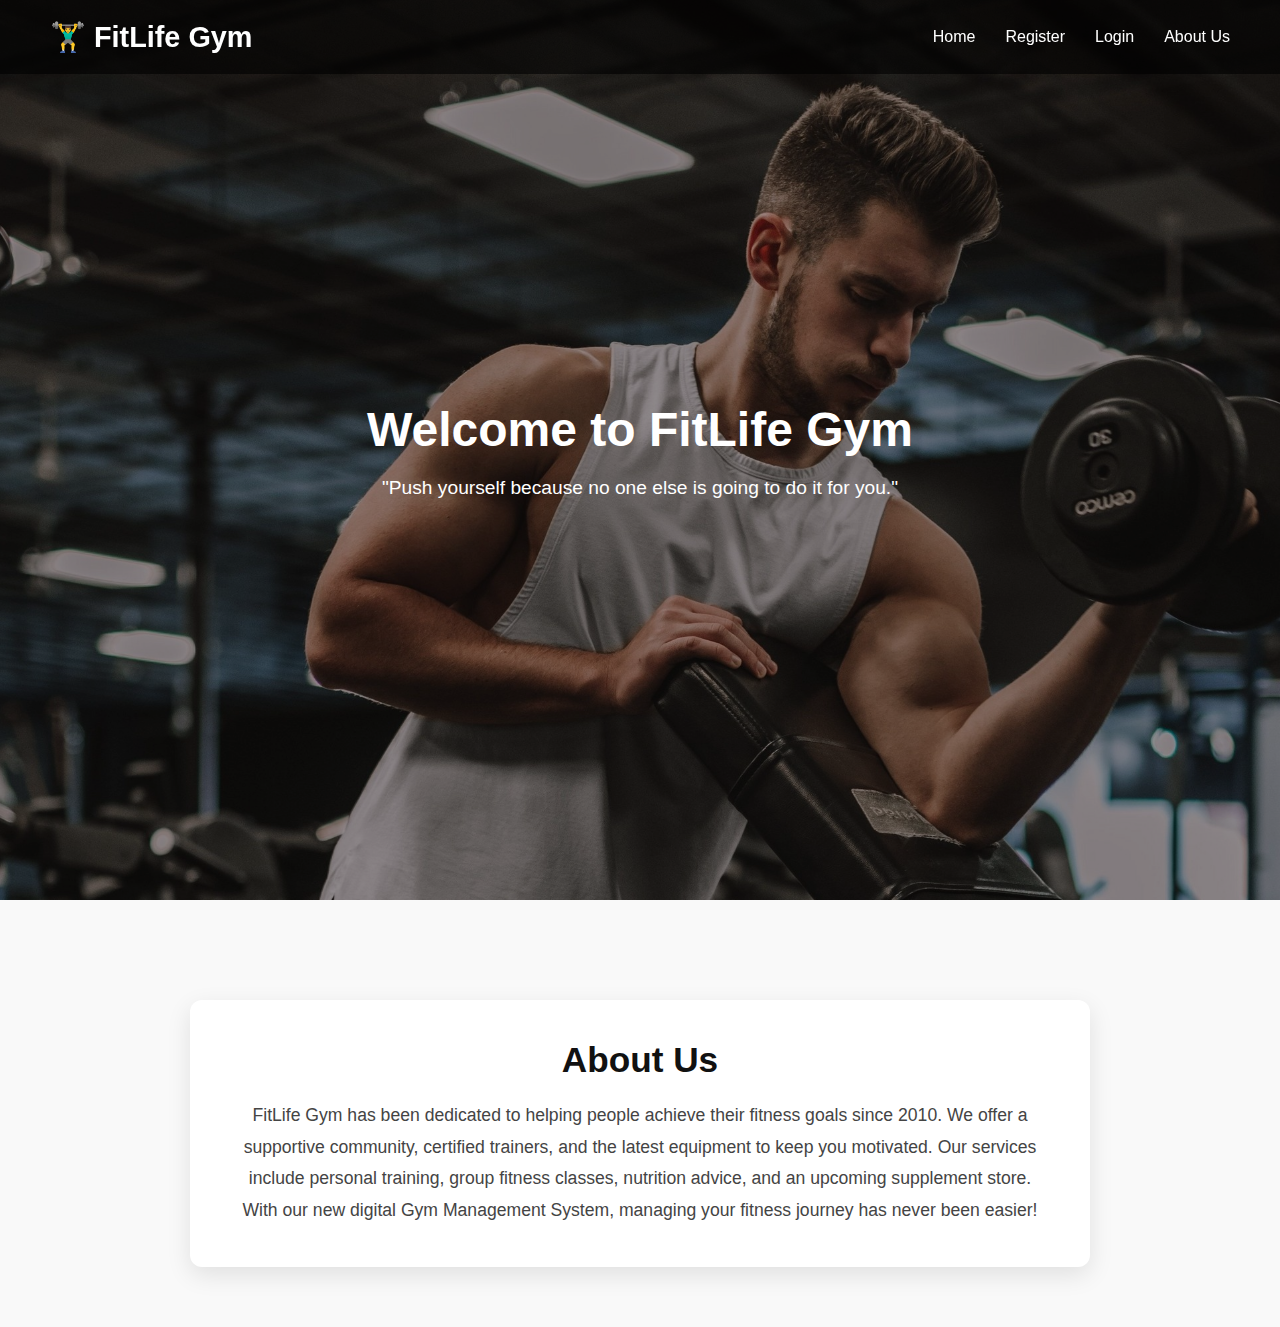
<file: public/index.html>
<!DOCTYPE html>
<html lang="en">
<head>
  <meta charset="UTF-8" />
  <meta name="viewport" content="width=device-width, initial-scale=1.0"/>
  <title>FitLife Gym</title>
  <link rel="stylesheet" href="css/style.css" />
</head>
<body>
  <!-- Header / Navigation Bar -->
  <header>
    <div class="logo">🏋️‍♂️ FitLife Gym</div>
    <nav>
      <ul>
        <li><a href="#">Home</a></li>
        <li><a href="register.html">Register</a></li>
        <li><a href="login.html">Login</a></li>
        <li><a href="#about">About Us</a></li>
      </ul>
    </nav>
  </header>

  <!-- Hero Section -->
  <section class="hero">
    <h1>Welcome to FitLife Gym</h1>
    <p>"Push yourself because no one else is going to do it for you."</p>
  </section>

  <!-- About Us Section -->
  <!-- About Us Section -->
<section id="about" class="about">
  <div class="about-container">
    <h2>About Us</h2>
    <p>
      FitLife Gym has been dedicated to helping people achieve their fitness goals since 2010.
      We offer a supportive community, certified trainers, and the latest equipment to keep you motivated.
      Our services include personal training, group fitness classes, nutrition advice, and an upcoming supplement store.
      With our new digital Gym Management System, managing your fitness journey has never been easier!
    </p>
  </div>
</section>


</body>
</html>
</file>
<file: public/css/style.css>
/* Reset */
* {
  margin: 0;
  padding: 0;
  box-sizing: border-box;
}

/* Body with background image */
body {
  font-family: 'Segoe UI', Tahoma, Geneva, Verdana, sans-serif;
  background: url("../assets/bg.jpg") no-repeat center center/cover;
  min-height: 100vh;
  color: #fff;
  position: relative;
}

/* Header / Nav Bar */
header {
  width: 100%;
  padding: 20px 50px;
  display: flex;
  justify-content: space-between;
  align-items: center;
  background: rgba(0, 0, 0, 0.6);
  position: fixed;
  top: 0;
  left: 0;
  z-index: 10;
}

header .logo {
  font-size: 1.8rem;
  font-weight: bold;
}

header nav ul {
  list-style: none;
  display: flex;
  gap: 30px;
}

header nav ul li a {
  text-decoration: none;
  color: #fff;
  font-weight: 500;
  transition: color 0.3s ease;
}

header nav ul li a:hover {
  color: #00c6ff;
}

/* Hero Section */
.hero {
  height: 100vh;
  display: flex;
  flex-direction: column;
  justify-content: center;
  align-items: center;
  text-align: center;
  padding: 0 20px;
  background: rgba(0, 0, 0, 0.4);
}

.hero h1 {
  font-size: 3rem;
  margin-bottom: 20px;
}

.hero p {
  font-size: 1.2rem;
  max-width: 700px;
}

/* About Us Section */
.about {
  padding: 100px 20px 60px;
  background: #f9f9f9;
  color: #222;
  text-align: center;
}

.about-container {
  background: white;
  max-width: 900px;
  margin: 0 auto;
  padding: 40px;
  border-radius: 12px;
  box-shadow: 0 8px 24px rgba(0, 0, 0, 0.1);
}

.about h2 {
  font-size: 2.2rem;
  margin-bottom: 20px;
  color: #111;
}

.about p {
  font-size: 1.1rem;
  line-height: 1.8;
  color: #444;
}
</file>
